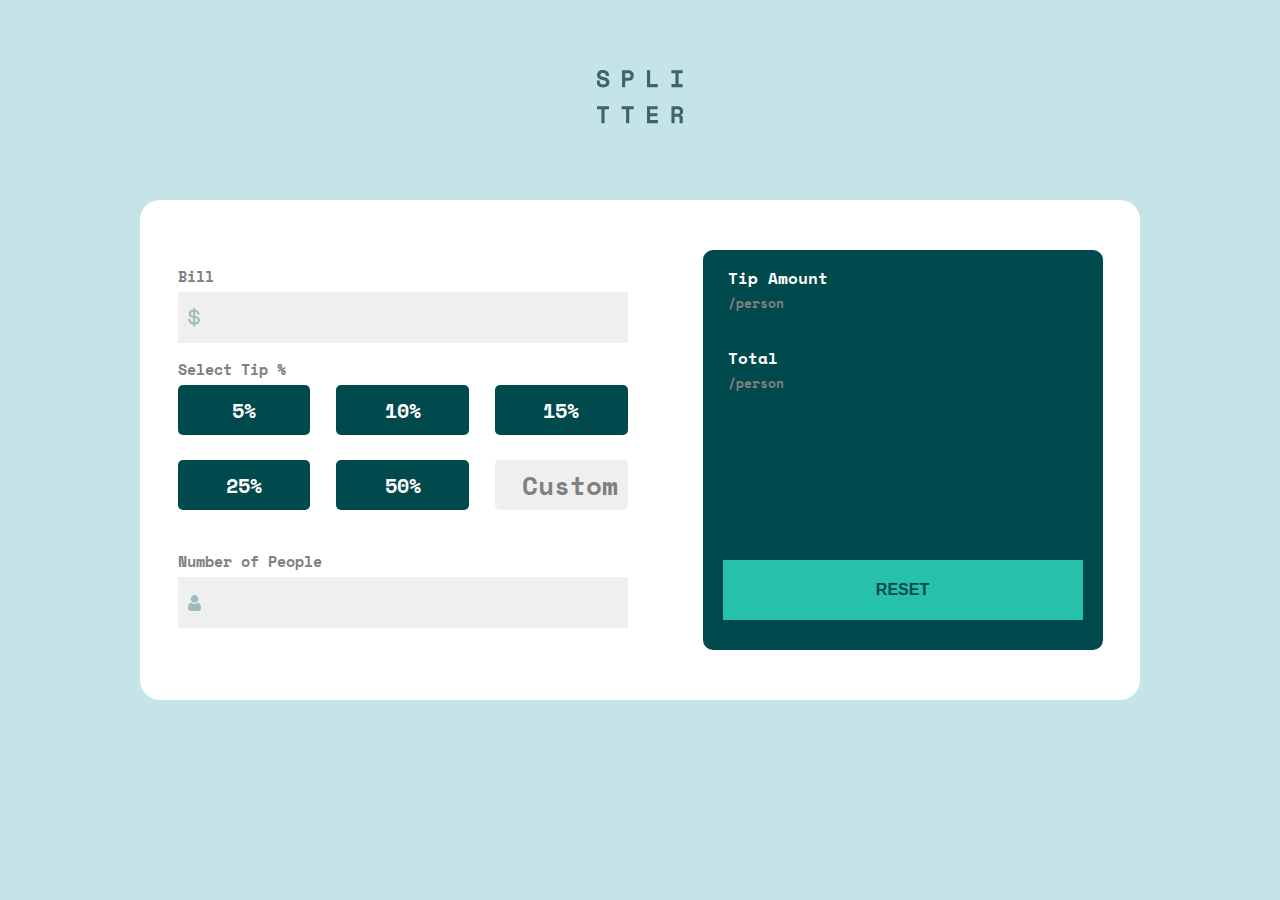
<file: tip-calculator-app-main/index.html>
<!DOCTYPE html>
<html lang="en">
<head>
  <meta charset="UTF-8">
  <meta name="viewport" content="width=device-width, initial-scale=1.0"> <!-- displays site properly based on user's device -->
  <link rel="preconnect" href="https://fonts.googleapis.com">
<link rel="preconnect" href="https://fonts.gstatic.com" crossorigin>
<link href="https://fonts.googleapis.com/css2?family=Space+Mono:wght@400;700&display=swap" rel="stylesheet">

  <link rel="icon" type="image/png" sizes="32x32" href="./images/favicon-32x32.png">
  <link rel="stylesheet" type="text/css" href="css/style.css">
  
  <title>Frontend Mentor | Tip calculator app</title>

  <!-- Feel free to remove these styles or customise in your own stylesheet 👍 -->
  <style>
    .attribution { font-size: 11px; text-align: center; }
    .attribution a { color: hsl(228, 45%, 44%); }
  </style>
</head>
<body>
  <div class="logoDiv"><img src="images/logo.svg" class="logo"/></div>
  <div class="container">
    <div class="left">
      <div class="bill">
        <p>Bill</p>
        <input type="text" class="dollar" >
        <!-- <img src="images/icon-dollar.svg"> -->
      </div>
      <div class="tips">
        <p>Select Tip %</p>
        <div class="selectTip">
          <div class="5">5%</div>
          <div class="10">10%</div>
          <div class="15">15%</div>
          <div class="25">25%</div>
          <div class="50">50%</div>
          <input type="text" class="custom" value="Custom">
        </div>
      </div>
      <div class="people">
        <p>Number of People</p>
        <input type="text" class="person">
      </div>

    </div>
    <div class="right">
      <div class="amount"><p class="txt">Tip Amount <br/> <span>/person</span></p><span class="tipAmount"></span></div>
      <div class="total"><p class="txt">Total<br/><span>/person</span></p><span class="tipTotal"></span></div>
      <button>Reset</button>
    </div>
  </div>



  <div class="attribution">
    Challenge by <a href="https://www.frontendmentor.io?ref=challenge" target="_blank">Frontend Mentor</a>. 
    Coded by <a href="#">Patryk Okołowski</a>.
  </div>
  <script src="js.js"></script>
</body>
</html>
</file>
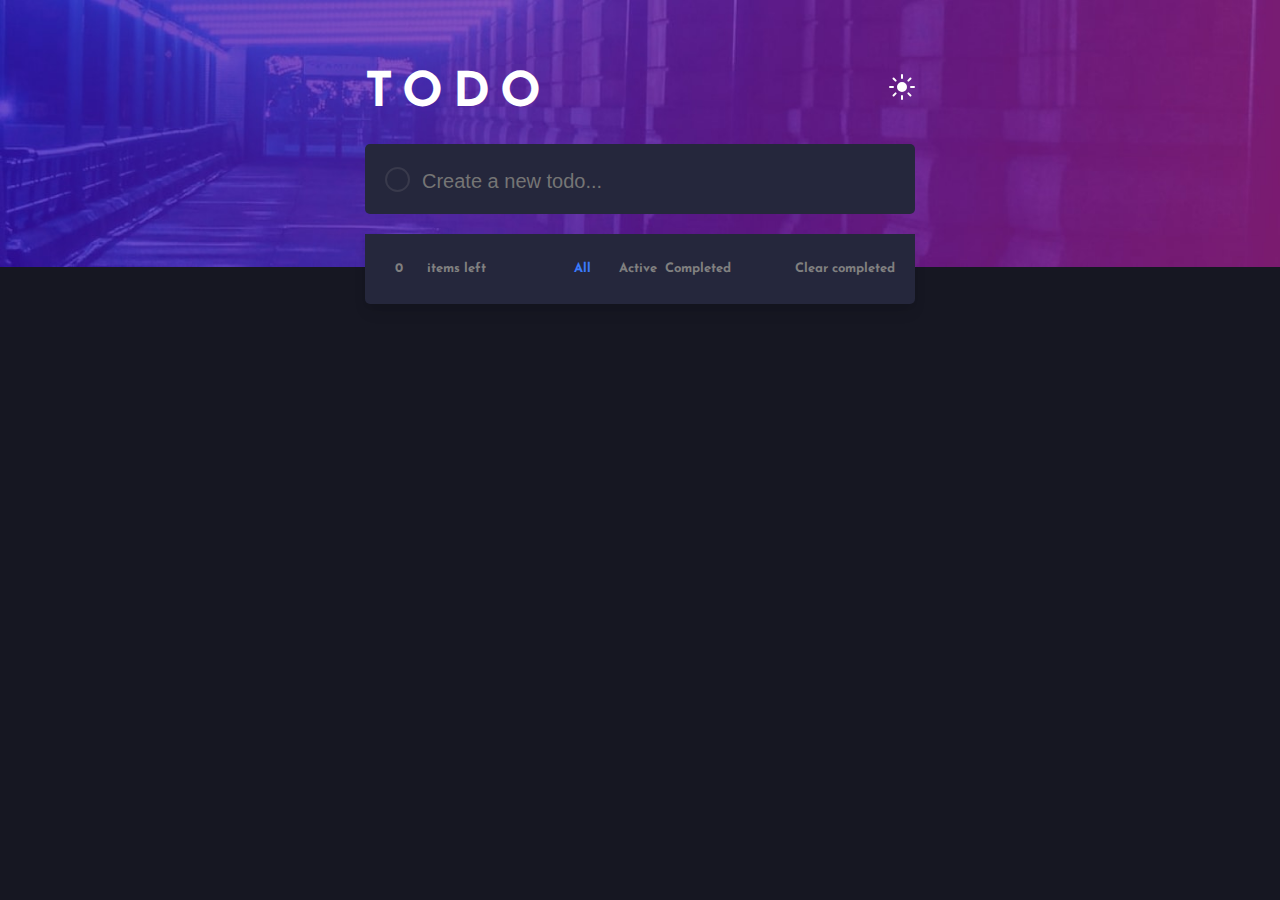
<file: todo-app-main/index.html>
<!DOCTYPE html>
<html lang="en">
<head>
  <meta charset="UTF-8">
  <meta name="viewport" content="width=device-width, initial-scale=1.0"> <!-- displays site properly based on user's device -->
  <link rel="preconnect" href="https://fonts.googleapis.com">
<link rel="preconnect" href="https://fonts.gstatic.com" crossorigin>
<link href="https://fonts.googleapis.com/css2?family=Josefin+Sans:ital,wght@0,100;0,400;0,700;1,100&display=swap" rel="stylesheet">
  <link rel="stylesheet" type="text/css" href="css/style.css">


  <link rel="icon" type="image/png" sizes="32x32" href="./images/favicon-32x32.png">
  
  <title>Frontend Mentor | Todo app</title>

  <!-- Feel free to remove these styles or customise in your own stylesheet 👍 -->
  <style>
    .attribution { font-size: 11px; text-align: center; }
    .attribution a { color: hsl(228, 45%, 44%); }
  </style>
</head>
<body>
  <img class="logoMobile" src="images/bg-mobile-dark.jpg"/>
  <img class="logoDesktop" src="images/bg-desktop-dark.jpg"/>
  <div class="container">
    <div class="header">Todo <img src="./images/icon-sun.svg"/></div>
    <div class="addToDo"><input type="checkbox"> <input type="text" placeholder="Create a new todo..."></div>
    
    <div class="mobileFooter">
      <span><span class="itemsLeft">0</span> items left</span><span class="clear">Clear completed</span>
    </div>
    
    <div class="category"><span class="activeCategory" id="cat">All</span><span id="cat">Active</span><span id="cat">Completed</span></div>

    <div class="category desktopFooter">
      <span><span class="itemsLeft">0</span> items left</span>
      <span class="activeCategory" id="cat">All</span><span id="cat">Active</span><span id="cat">Completed</span>
      <span class="clear">Clear completed</span>
    </div>
  </div>

  <div class="attribution">
    Challenge by <a href="https://www.frontendmentor.io?ref=challenge" target="_blank">Frontend Mentor</a>. 
    Coded by <a href="#">Patryk Okołowski</a>.
  </div>

  <script src="js.js"></script>
</body>
</html>
</file>
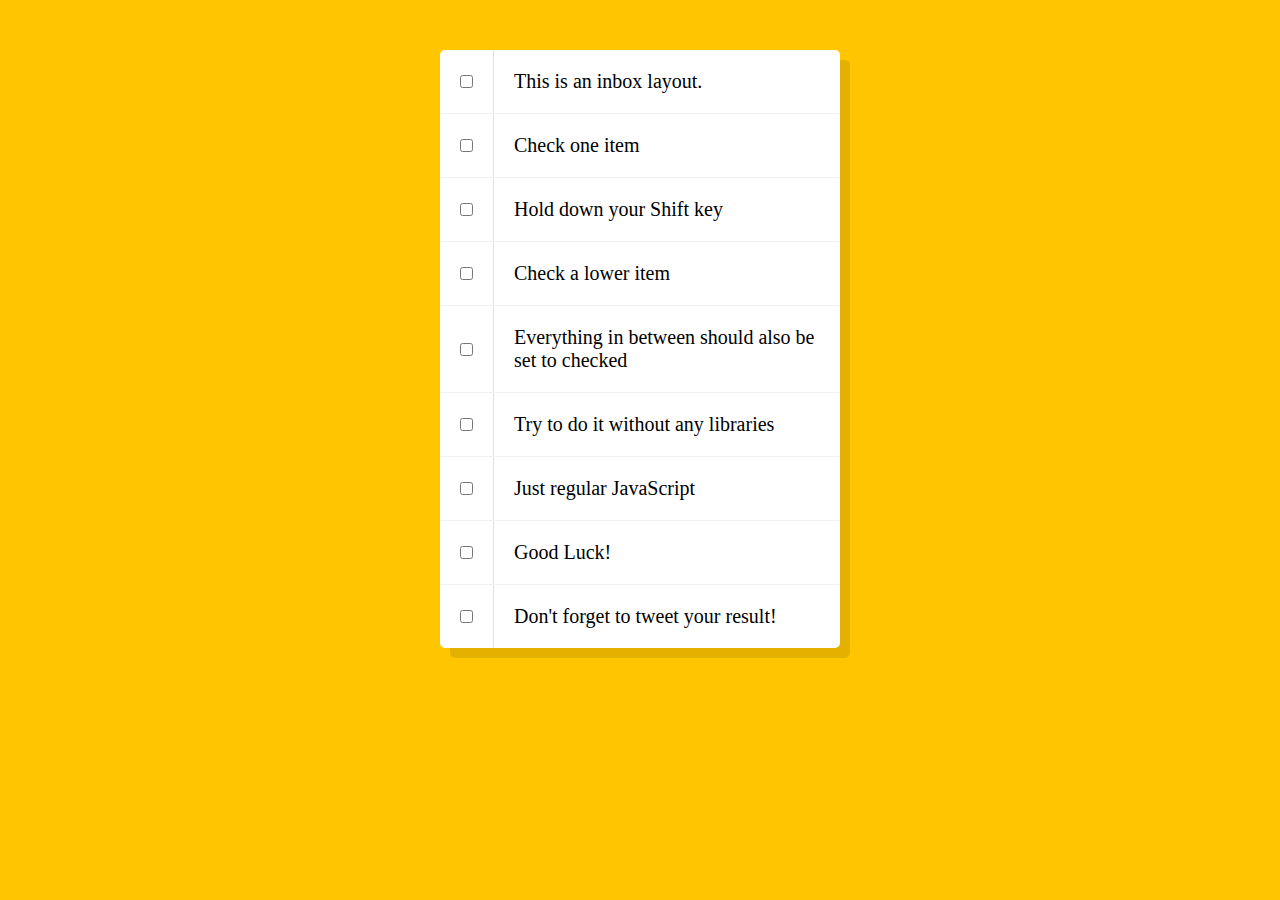
<file: JaavaScript30/Hold Shift and Check Checkboxes/index-START.html>
<!DOCTYPE html>
<html lang="en">
<head>
  <meta charset="UTF-8">
  <title>Hold Shift to Check Multiple Checkboxes</title>
</head>
<body>
  <style>

    html {
      font-family: sans-serif;
      background: #ffc600;
    }

    .inbox {
      max-width: 400px;
      margin: 50px auto;
      background: white;
      border-radius: 5px;
      box-shadow: 10px 10px 0 rgba(0,0,0,0.1);
    }

    .item {
      display: flex;
      align-items: center;
      border-bottom: 1px solid #F1F1F1;
    }

    .item:last-child {
      border-bottom: 0;
    }

    input:checked + p {
      background: #F9F9F9;
      text-decoration: line-through;
    }

    input[type="checkbox"] {
      margin: 20px;
    }

    p {
      margin: 0;
      padding: 20px;
      transition: background 0.2s;
      flex: 1;
      font-family:'helvetica neue';
      font-size: 20px;
      font-weight: 200;
      border-left: 1px solid #D1E2FF;
    }
  </style>
  <div class="inbox">
    <div class="item">
      <input type="checkbox">
      <p>This is an inbox layout.</p>
    </div>
    <div class="item">
      <input type="checkbox">
      <p>Check one item</p>
    </div>
    <div class="item">
      <input type="checkbox">
      <p>Hold down your Shift key</p>
    </div>
    <div class="item">
      <input type="checkbox">
      <p>Check a lower item</p>
    </div>
    <div class="item">
      <input type="checkbox">
      <p>Everything in between should also be set to checked</p>
    </div>
    <div class="item">
      <input type="checkbox">
      <p>Try to do it without any libraries</p>
    </div>
    <div class="item">
      <input type="checkbox">
      <p>Just regular JavaScript</p>
    </div>
    <div class="item">
      <input type="checkbox">
      <p>Good Luck!</p>
    </div>
    <div class="item">
      <input type="checkbox">
      <p>Don't forget to tweet your result!</p>
    </div>
  </div>

<script src="js.js">
</script>
</body>
</html>
</file>
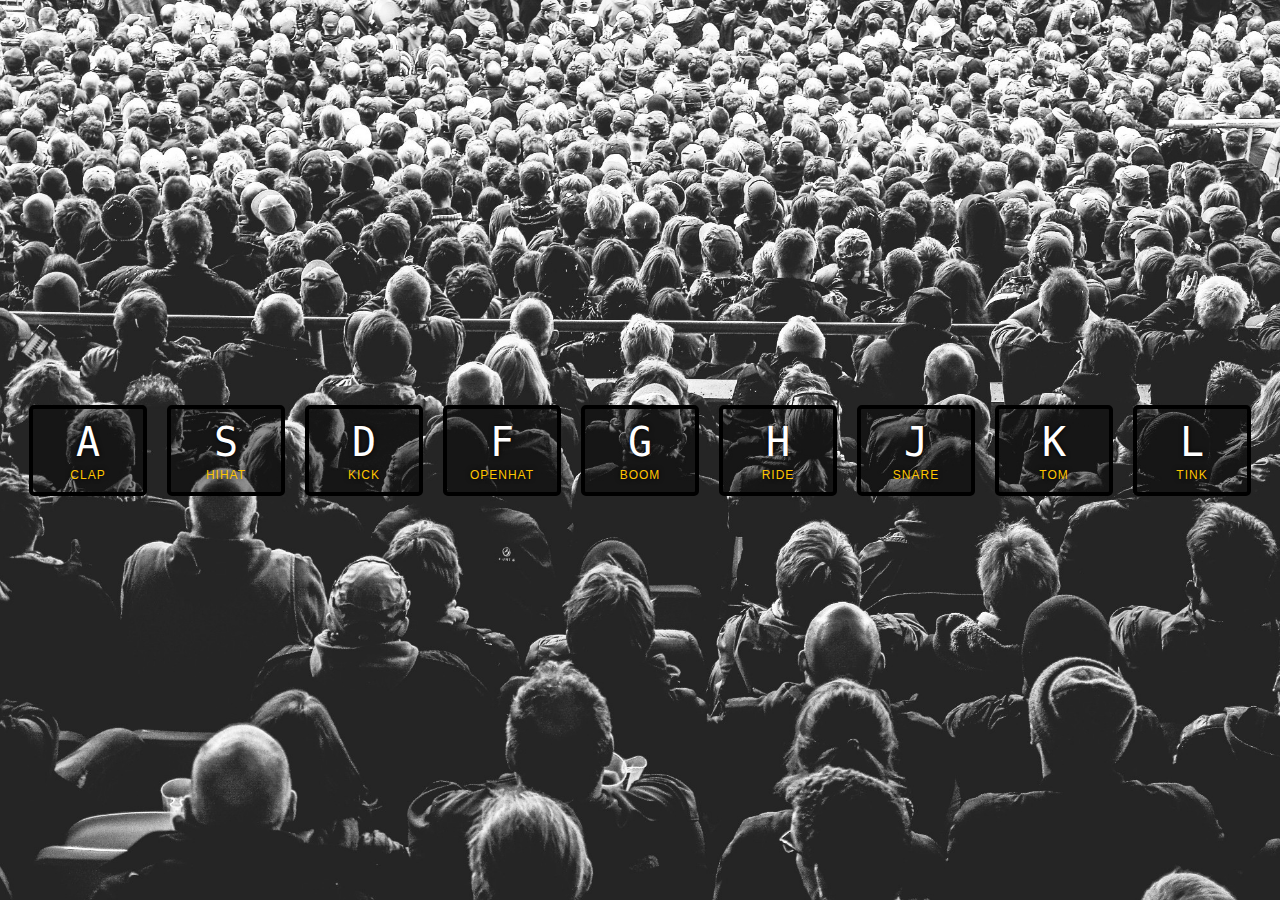
<file: JaavaScript30/JavaScript Drum Kit/index-START.html>
<!DOCTYPE html>
<html lang="en">
<head>
  <meta charset="UTF-8">
  <title>JS Drum Kit</title>
  <link rel="stylesheet" href="style.css">
</head>
<body>


  <div class="keys">
    <div data-key="65" class="key">
      <kbd>A</kbd>
      <span class="sound">clap</span>
    </div>
    <div data-key="83" class="key">
      <kbd>S</kbd>
      <span class="sound">hihat</span>
    </div>
    <div data-key="68" class="key">
      <kbd>D</kbd>
      <span class="sound">kick</span>
    </div>
    <div data-key="70" class="key">
      <kbd>F</kbd>
      <span class="sound">openhat</span>
    </div>
    <div data-key="71" class="key">
      <kbd>G</kbd>
      <span class="sound">boom</span>
    </div>
    <div data-key="72" class="key">
      <kbd>H</kbd>
      <span class="sound">ride</span>
    </div>
    <div data-key="74" class="key">
      <kbd>J</kbd>
      <span class="sound">snare</span>
    </div>
    <div data-key="75" class="key">
      <kbd>K</kbd>
      <span class="sound">tom</span>
    </div>
    <div data-key="76" class="key">
      <kbd>L</kbd>
      <span class="sound">tink</span>
    </div>
  </div>

  <audio data-key="65" src="sounds/clap.wav"></audio>
  <audio data-key="83" src="sounds/hihat.wav"></audio>
  <audio data-key="68" src="sounds/kick.wav"></audio>
  <audio data-key="70" src="sounds/openhat.wav"></audio>
  <audio data-key="71" src="sounds/boom.wav"></audio>
  <audio data-key="72" src="sounds/ride.wav"></audio>
  <audio data-key="74" src="sounds/snare.wav"></audio>
  <audio data-key="75" src="sounds/tom.wav"></audio>
  <audio data-key="76" src="sounds/tink.wav"></audio>

<script src="js.js">

</script>


</body>
</html>
</file>
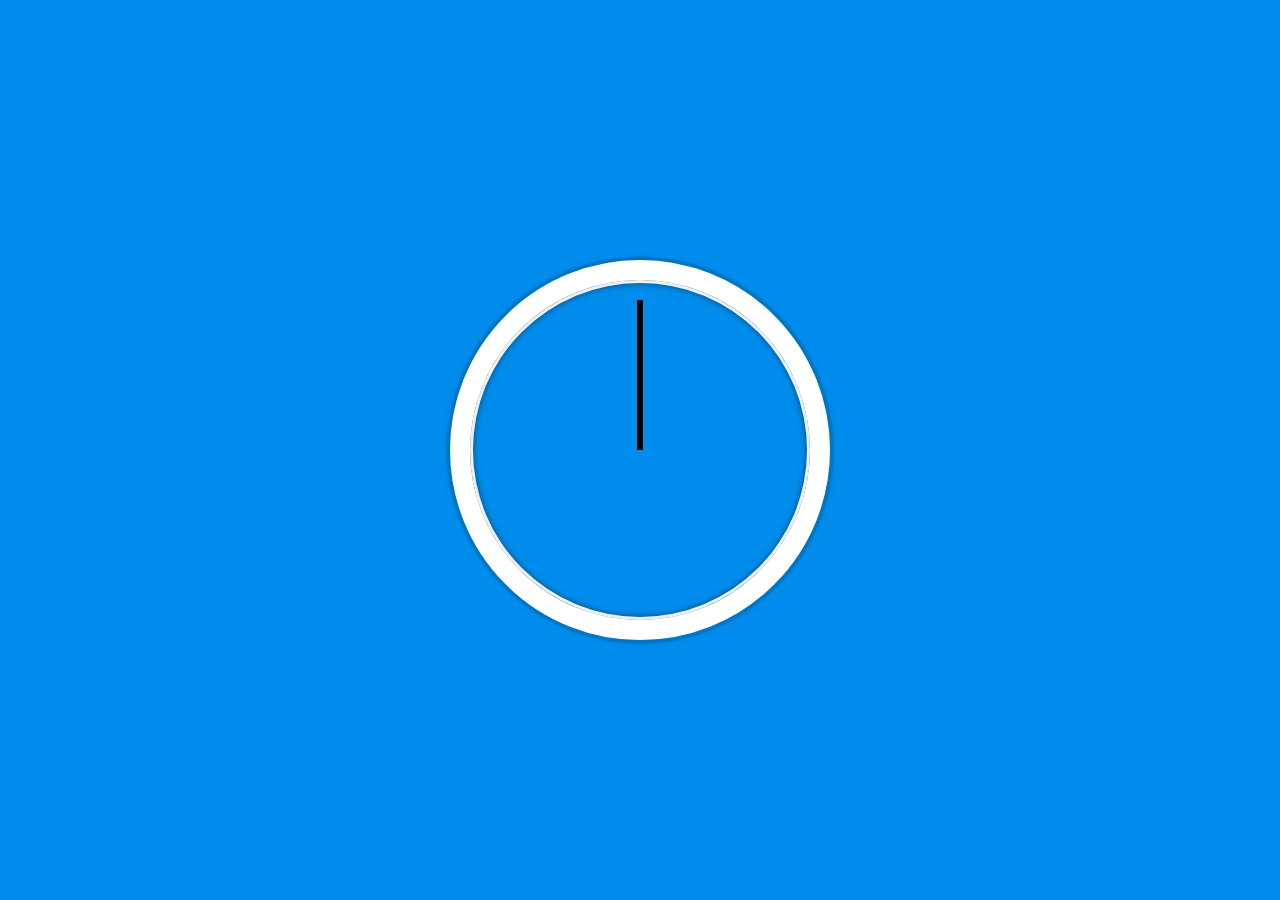
<file: JaavaScript30/JS and CSS Clock/index-START.html>
<!DOCTYPE html>
<html lang="en">
<head>
  <meta charset="UTF-8">
  <title>JS + CSS Clock</title>
</head>
<body>


    <div class="clock">
      <div class="clock-face">
        <div class="hand hour-hand"></div>
        <div class="hand min-hand"></div>
        <div class="hand second-hand"></div>
      </div>
    </div>


  <style>
    html {
      background: #018DED url(https://unsplash.it/1500/1000?image=881&blur=5);
      background-size: cover;
      font-family: 'helvetica neue';
      text-align: center;
      font-size: 10px;
    }

    body {
      margin: 0;
      font-size: 2rem;
      display: flex;
      flex: 1;
      min-height: 100vh;
      align-items: center;
    }

    .clock {
      width: 30rem;
      height: 30rem;
      border: 20px solid white;
      border-radius: 50%;
      margin: 50px auto;
      position: relative;
      padding: 2rem;
      box-shadow:
        0 0 0 4px rgba(0,0,0,0.1),
        inset 0 0 0 3px #EFEFEF,
        inset 0 0 10px black,
        0 0 10px rgba(0,0,0,0.2);
    }

    .clock-face {
      position: relative;
      width: 100%;
      height: 100%;
      transform: translateY(-3px); /* account for the height of the clock hands */
    }

    .hand {
      width: 50%;
      height: 6px;
      background: black;
      position: absolute;
      top: 50%;
      transform-origin: 100%;
      transform: rotate(90deg);
      /* transition: all 0.05s; */
      /* transition-timing-function: cubic-bezier(0.1, 2.7, 0.58, 1); */
    }
    .min-hand{
      /* transition: 60s linear; */
    }
    .second-hand{
      /* transition: 1s linear; */
      /* transform-origin: 100%; */
      /* transform: rotate(45deg);  */
      /* position: absolute */
    }

  </style>

  <script src="js.js">


  </script>
</body>
</html>
</file>
<file: tip-calculator-app-main/css/style.css>
body {
  margin: 0;
  box-sizing: border-box;
  min-width: 100%;
  background-color: #c5e4e7;
  font-family: "Space Mono", sans-serif;
}

.attribution {
  position: absolute;
  bottom: 5px;
  left: 50%;
  transform: translateX(-50%);
  display: none;
}

p {
  margin-bottom: 5px;
  font-weight: bold;
}

.activeTip {
  background-color: #26c0ab !important;
  color: #00494d !important;
}

.logoDiv {
  width: 100%;
  min-height: 154px;
}

.logoDiv .logo {
  display: block;
  position: absolute;
  top: 0;
  left: 50%;
  transform: translateX(-50%);
  margin-top: 50px;
  margin-bottom: 50px;
}

.container {
  width: 100%;
  min-width:325px;
  height: 100vh;
  min-height: 477px;
  background-color: white;
  border-radius: 20px;
  position: relative;
  display: flex;
  flex-direction: column;
  align-items: center;
  justify-content: space-around;
}

.container .left {
  width: 80%;
  height: 50%;
  display: flex;
  flex-direction: column;
  justify-content: flex-start;
  align-items: center;
  font-size: 15px;
  color: grey;
}

.container .left div {
  width: 100%;
}

.container .left input {
  background-color: #EFEFEF;
  border: 0;
  width: calc(100% - 20px);
  padding: 10px;
  text-align: right;
  font-size: 26px !important;
  font-weight: bold;
  color: #00494d;
}

.container .left input.dollar {
  background-image: url("../images/icon-dollar.svg");
  background-size: 13px;
  background-repeat: no-repeat;
  background-position: 10px center;
}

.container .left input.person {
  background-image: url("../images/icon-person.svg");
  background-size: 13px;
  background-repeat: no-repeat;
  background-position: 10px center;
}

.container .left .tips {
  position: relative;
}

.container .left .tips .selectTip {
  width: 100%;
  height: 200px;
  display: flex;
  flex-direction: row;
  flex-wrap: wrap;
  justify-content: space-between;
}

.container .left .tips .selectTip div {
  width: calc(40%);
  height: 15%;
  background-color: #00494d;
  border-radius: 5px;
  font-family: 'Space Mono';
  color: white;
  font-weight: bold;
  font-size: 20px;
  display: flex;
  justify-content: center;
  align-items: center;
  cursor: pointer;
  padding: 10px;
}

.container .left .tips .selectTip .custom {
  background-color: #EFEFEF;
  color: grey;
  width: calc(40%);
  height: 15%;
  border-radius: 5px;
  font-family: 'Space Mono';
  font-weight: bold;
  font-size: 20px;
  display: flex;
  justify-content: center;
  align-items: center;
  cursor: pointer;
  padding: 10px;
}

.container .right {
  width: 90%;
  height: 30%;
  margin-top: 30px;
  margin-bottom: 30px;
  background-color: #00494d;
  border-radius: 10px;
  display: flex;
  flex-direction: column;
  justify-content: space-around;
  align-items: center;
}

.container .right div {
  width: 90%;
  height: 30%;
  position: relative;
  margin: 0;
}

.container .right div .txt {
  display: block;
  margin: 0;
  position: absolute !important;
  top: 50%;
  left: 5px;
  transform: translateY(-50%);
  font-size: 16px;
  font-weight: bold;
  color: white;
}

.container .right div .txt span {
  font-size: 0.8em;
  margin: 0;
  color: grey;
}

.container .right div .tipAmount {
  display: block;
  position: absolute;
  top: 50%;
  right: 5px;
  transform: translateY(-50%);
  color: #26c0ab;
  font-size: 26px;
  font-weight: bold;
}

.container .right div .tipTotal {
  display: block;
  position: absolute;
  top: 50%;
  right: 5px;
  transform: translateY(-50%);
  color: #26c0ab;
  font-size: 26px;
  font-weight: bold;
}

.container .right button {
  width: 90%;
  height: 20%;
  background-color: #26c0ab;
  color: #00494d;
  font-weight: bold;
  text-transform: uppercase;
  font-size: 16px;
  border: 0;
  cursor: pointer;
}

@media only screen and (min-width: 1000px) {
  .container {
    height: 90vh;
    max-width: 1000px;
    max-height: 500px !important;
    position: absolute;
    top: 50%;
    left: 50%;
    transform: translate(-50%, -50%);
    flex-direction: row !important;
    flex-wrap: nowrap;
  }
  .container .left {
    width: 45%;
    height: 80%;
    overflow: hidden;
  }
  .container .left input {
    padding: 10px;
    width: calc(100% - 20px);
  }
  .container .left .tips .selectTip {
    height: 150px;
  }
  .container .left .tips .selectTip div {
    width: 25%;
    height: 20%;
  }
  .container .left .tips .selectTip .custom {
    width: 25%;
    height: 20%;
  }
  .container .right {
    width: 40%;
    height: 80%;
    min-height: 400px !important;
    justify-content: flex-start;
    position: relative;
  }
  .container .right div {
    height: 20%;
  }
  .container .right button {
    height: 15%;
    position: absolute;
    bottom: 30px;
  }
  .logoDiv {
    position: relative;
    margin-top: 20px;
    min-height: 200px;
  }
}

@media only screen and (max-height: 641px) {
  .container {
    height: 120vh !important;
  }
}
</file>
<file: todo-app-main/css/style.css>
body {
  margin: 0;
  box-sizing: border-box;
  font-family: "Josefin Sans";
  font-size: 18px;
  background-color: #161722;
}

.logoMobile {
  width: 100%;
}

.logoDesktop {
  width: 100%;
  display: none;
}

.container {
  width: 85%;
  min-width: 270px;
  max-width: 550px;
  min-height: 20vh;
  position: absolute;
  top: 10vw;
  left: 50%;
  transform: translateX(-50%);
  display: flex;
  flex-direction: column;
  justify-content: flex-start;
  align-items: flex-start;
}

.container input[type="checkbox"] {
  width: 25px;
  height: 25px;
  border: 2px solid #393a4c;
  border-radius: 50%;
  appearance: none;
  outline: none;
  margin: 0;
  cursor: pointer;
  margin-left: 20px;
}

.container div:nth-child(1) {
  width: 100%;
  text-transform: uppercase;
  letter-spacing: 10px;
  margin-top: 10px !important;
  box-shadow: none;
  font-size: 28px;
  font-weight: bold;
  color: white;
  background-color: transparent !important;
  display: block !important;
}

.container div:nth-child(1) img {
  position: absolute;
  right: 0;
  cursor: pointer;
}

.container div:nth-child(3) {
  border-radius: 5px 5px 0 0;
}

.container div {
  background-color: #25273c;
  width: 100%;
  color: grey;
  font-size: 15px;
  font-weight: normal;
  border-radius: 0;
  height: 50px;
  line-height: 40px;
  display: flex;
  flex-direction: row;
  justify-content: flex-start;
  align-items: center;
}

.container div input[type="text"] {
  background-color: transparent;
  border: 0;
  color: grey;
  box-shadow: 0 0 0 0;
  height: 16px;
  overflow: hidden;
  line-height: 19px;
  margin-left: 10px;
  margin-top: 5px;
  width: 70%;
}

.container div input[type="text"]:focus {
  border: 0;
  outline: 0;
}

.container div span {
  margin-left: 10px;
  margin-top: 3px;
}

.container .addToDo {
  margin-bottom: 10px;
  border-radius: 5px !important;
}

.container .mobileFooter {
  font-size: 12px;
  font-weight: bold !important;
  justify-content: space-around;
  border-radius: 0 0 5px 5px !important;
  box-shadow: rgba(0, 0, 0, 0.1) 0px 10px 15px -3px, rgba(0, 0, 0, 0.05) 0px 4px 6px -2px;
}

.container .mobileFooter span {
  margin: 0;
  width: 30%;
  color: #484b6a;
}

.container .mobileFooter span:nth-child(2) {
  text-align: right;
  cursor: pointer;
}

.container .desktopFooter {
  display: none;
}

.container .category {
  justify-content: center;
  margin-top: 10px;
  margin-bottom: 50px;
  border-radius: 5px !important;
  box-shadow: rgba(0, 0, 0, 0.1) 0px 10px 15px -3px, rgba(0, 0, 0, 0.05) 0px 4px 6px -2px;
}

.container .category span {
  margin: 0;
  width: 20%;
  cursor: pointer;
  font-weight: bold;
}

.activeCategory {
  color: #3a7bfd;
}

.lightBorderBottom {
  border-bottom: 1px solid #E6E6E6;
}

.darkBorderBottom {
  border-bottom: 1px solid #404040;
}

.checked {
  background-image: url("../images/icon-check.svg"), linear-gradient(130deg, #57ddff, #c058f3);
  background-repeat: no-repeat, repeat;
  background-position: 5px 6px, 0 0;
  background-size: 12px, 100%;
}

.done {
  text-decoration: line-through;
  color: grey !important;
}

.displayNone {
  display: none !important;
}

.newDiv {
  cursor: pointer;
}

.attribution {
  position: absolute;
  display: none;
  margin-top: 45px;
  left: 50%;
  transform: translateX(-50%);
}

@media (max-width: 370px) {
  .container .mobileFooter span {
    width: 40%;
  }
}

@media (min-width: 600px) {
  .container div {
    height: 70px;
    font-size: 20px;
  }
}

@media (min-width: 600px) {
  .logoMobile {
    display: none;
  }
  .logoDesktop {
    display: inline;
  }
  .container {
    top: 5vw;
  }
  .container div:nth-child(1) {
    font-size: 48px;
    font-weight: bold;
  }
  .container div input[type="text"] {
    font-size: 20px !important;
  }
  .container .mobileFooter {
    display: none;
  }
  .container .category {
    display: none;
  }
  .container .category span {
    width: 15%;
  }
  .container .desktopFooter {
    display: flex;
    font-size: 13px !important;
    margin-top: 0px !important;
    border-radius: 0px 0px 5px 5px !important;
  }
  .container .desktopFooter #cat {
    width: 10% !important;
  }
  .container .desktopFooter span {
    width: 15% !important;
    text-align: center !important;
  }
  .container .desktopFooter span:nth-child(1) {
    flex-grow: 1 !important;
    text-align: left !important;
    margin-left: 15px;
  }
  .container .desktopFooter span:nth-last-child(1) {
    flex-grow: 1 !important;
    text-align: right !important;
    margin-right: 20px !important;
  }
}

@media (min-width: 600px) {
  .container .addToDo {
    margin-bottom: 20px;
  }
}

@media (min-height: 1000px) {
  .container {
    max-width: 700px;
  }
  .container div {
    height: 90px;
  }
}

@media (max-height: 800px) and (min-width: 100px) {
  .container div {
    height: 50px !important;
  }
}
</file>
<file: JaavaScript30/JavaScript Drum Kit/style.css>
html {
  font-size: 10px;
  background: url('./background.jpg') bottom center;
  background-size: cover;
}

body,
html {
  margin: 0;
  padding: 0;
  font-family: sans-serif;
}

.keys {
  display: flex;
  flex: 1;
  min-height: 100vh;
  align-items: center;
  justify-content: center;
  cursor: pointer;
}

.key {
  border: .4rem solid black;
  border-radius: .5rem;
  margin: 1rem;
  font-size: 1.5rem;
  padding: 1rem .5rem;
  transition: all .07s ease;
  width: 10rem;
  text-align: center;
  color: white;
  background: rgba(0, 0, 0, 0.4);
  text-shadow: 0 0 .5rem black;
}

.playing {
  transform: scale(1.1);
  border-color: #ffc600;
  box-shadow: 0 0 1rem #ffc600;
}

kbd {
  display: block;
  font-size: 4rem;
}

.sound {
  font-size: 1.2rem;
  text-transform: uppercase;
  letter-spacing: .1rem;
  color: #ffc600;
}
</file>
